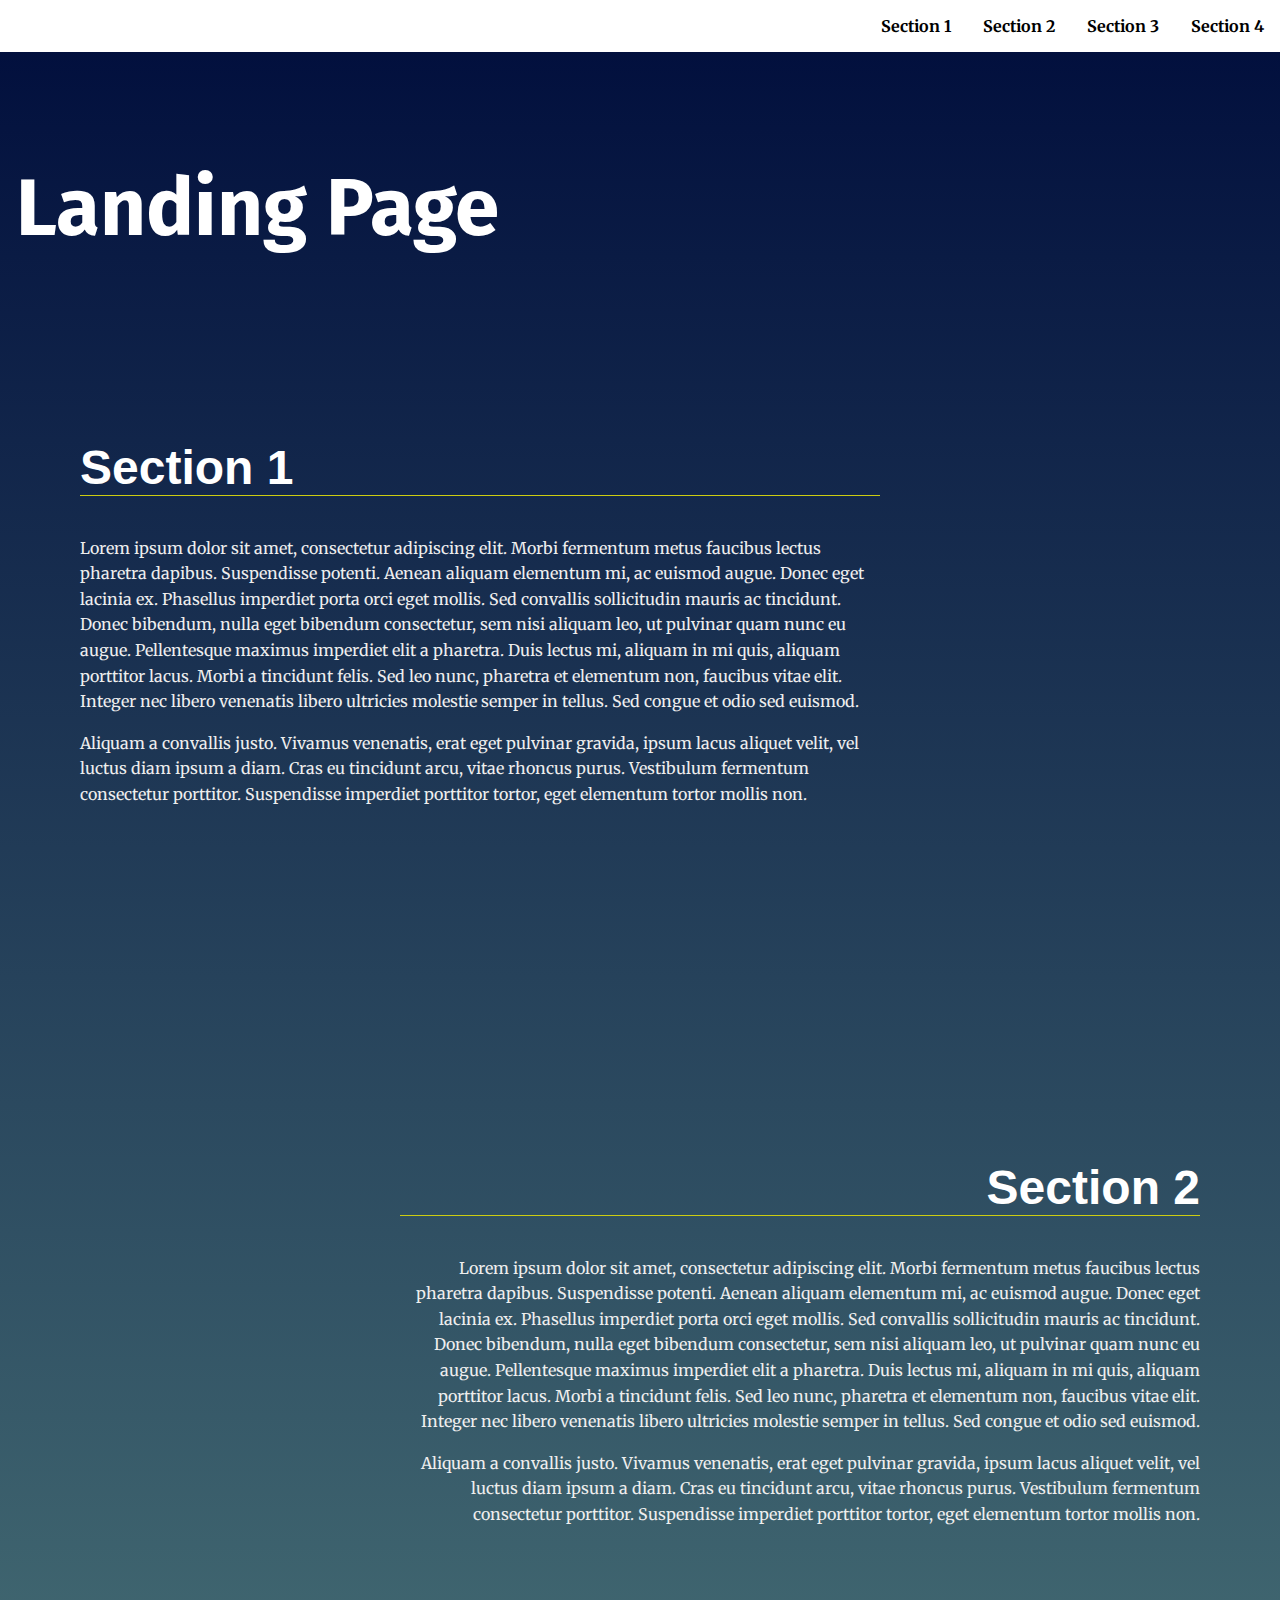
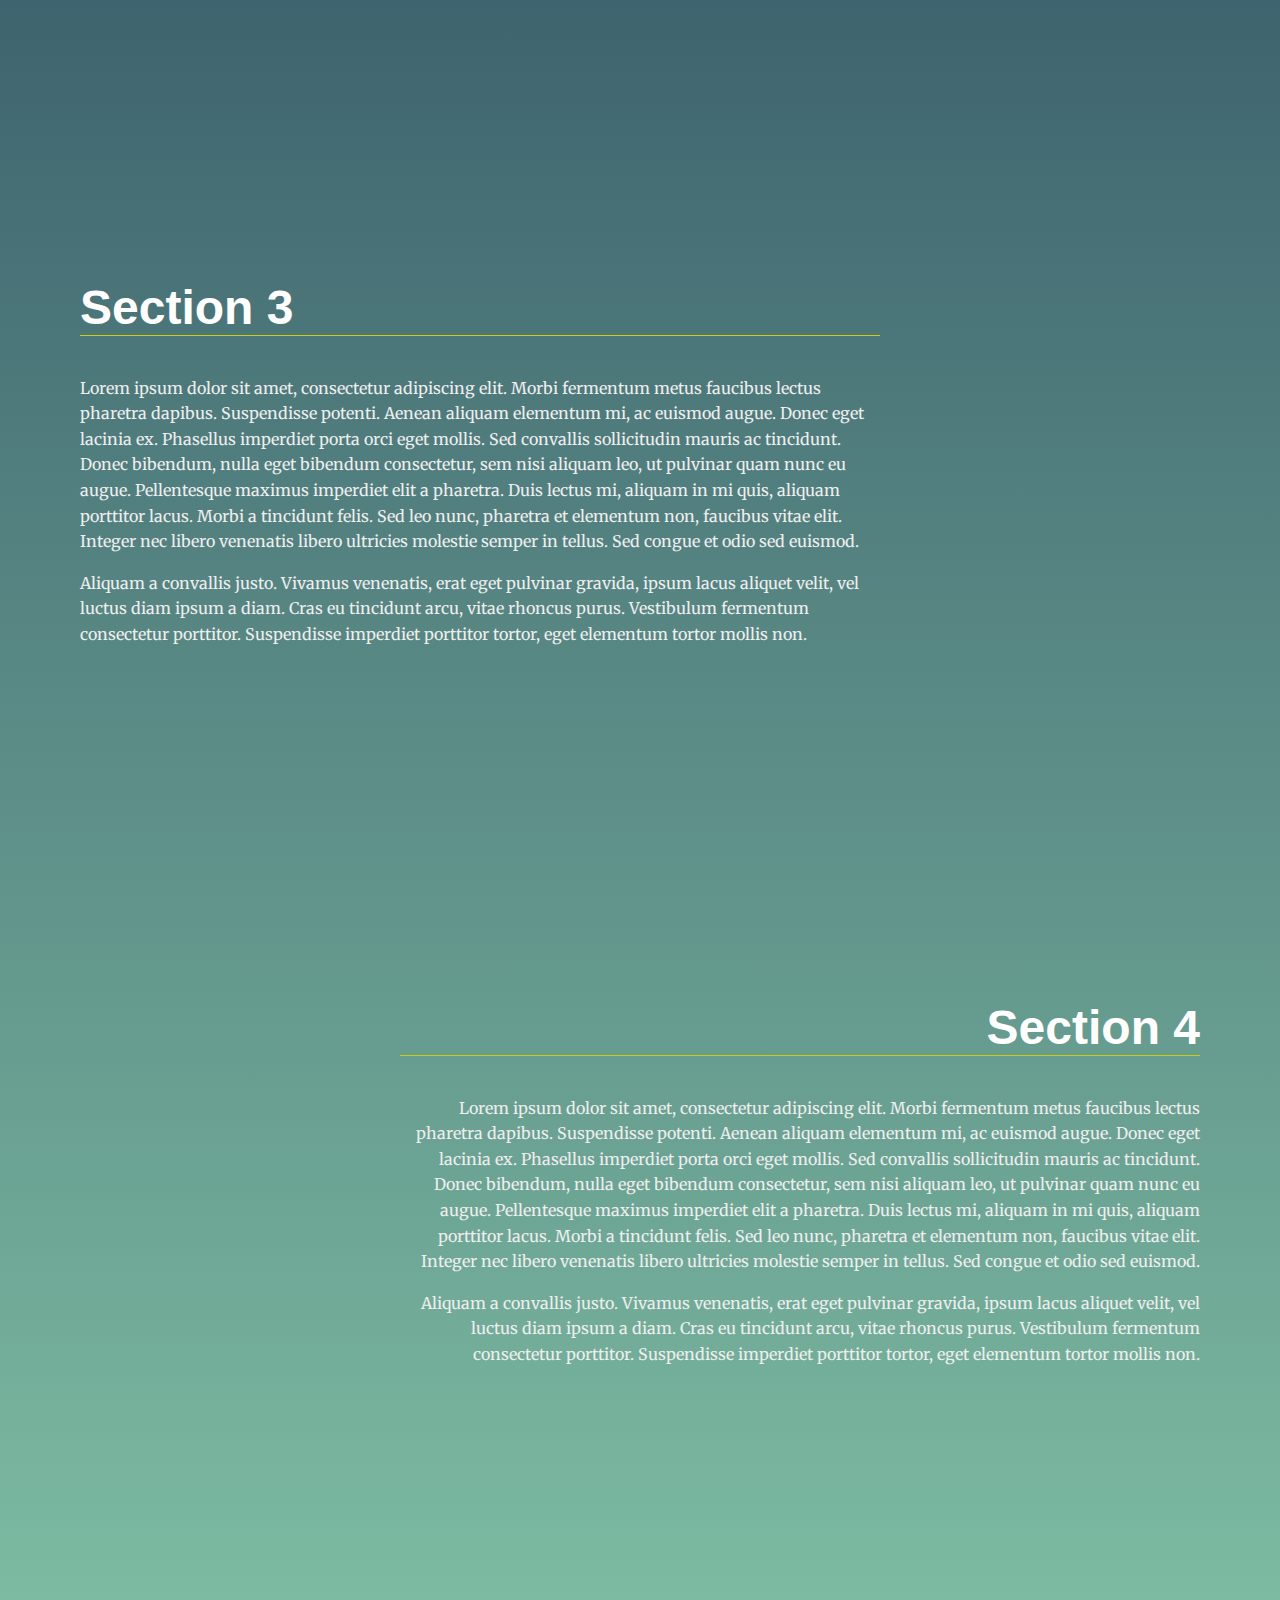
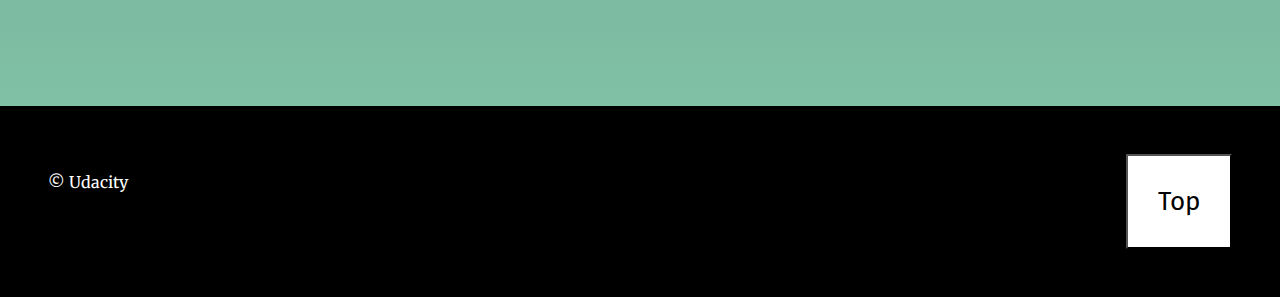
<file: index.html>
<!DOCTYPE >
<html lang="en">
<head>
  <meta charset="UTF-8">
  <meta name="viewport" content="width=device-width, initial-scale=1.0">
  <meta http-equiv="X-UA-Compatible" content="ie=edge">
  <title>Manipulating the DOM</title>
  <!-- Load Google Fonts -->
  <link href="https://fonts.googleapis.com/css?family=Fira+Sans:900|Merriweather&display=swap" rel="stylesheet">  <!-- Load Styles -->
  <link href="css/styles.css" rel="stylesheet">
</head>
<body>
  <!-- HTML Follows BEM naming conventions
  IDs are only used for sections to connect menu achors to sections -->
  <header class="page__header">
    <nav class="navbar__menu">
      <!-- Navigation starts as empty UL that will be populated with JS -->
      <ul id="navbar__list"></ul>
    </nav>
  </header>
  <main>
    <header class="main__hero">
      <h1>Landing Page </h1>
    </header>
    <!-- Each Section has an ID (used for the anchor) and
    a data attribute that will populate the li node.
    Adding more sections will automatically populate nav.
    The first section is set to active class by default -->
    <section id="section1" data-nav="Section 1">
      <div class="landing__container">
        <h2>Section 1</h2>
        <p>Lorem ipsum dolor sit amet, consectetur adipiscing elit. Morbi fermentum metus faucibus lectus pharetra dapibus. Suspendisse potenti. Aenean aliquam elementum mi, ac euismod augue. Donec eget lacinia ex. Phasellus imperdiet porta orci eget mollis. Sed convallis sollicitudin mauris ac tincidunt. Donec bibendum, nulla eget bibendum consectetur, sem nisi aliquam leo, ut pulvinar quam nunc eu augue. Pellentesque maximus imperdiet elit a pharetra. Duis lectus mi, aliquam in mi quis, aliquam porttitor lacus. Morbi a tincidunt felis. Sed leo nunc, pharetra et elementum non, faucibus vitae elit. Integer nec libero venenatis libero ultricies molestie semper in tellus. Sed congue et odio sed euismod.</p>

        <p>Aliquam a convallis justo. Vivamus venenatis, erat eget pulvinar gravida, ipsum lacus aliquet velit, vel luctus diam ipsum a diam. Cras eu tincidunt arcu, vitae rhoncus purus. Vestibulum fermentum consectetur porttitor. Suspendisse imperdiet porttitor tortor, eget elementum tortor mollis non.</p>
      </div>
    </section>
    <section id="section2" data-nav="Section 2">
      <div class="landing__container">
        <h2>Section 2</h2>
        <p>Lorem ipsum dolor sit amet, consectetur adipiscing elit. Morbi fermentum metus faucibus lectus pharetra dapibus. Suspendisse potenti. Aenean aliquam elementum mi, ac euismod augue. Donec eget lacinia ex. Phasellus imperdiet porta orci eget mollis. Sed convallis sollicitudin mauris ac tincidunt. Donec bibendum, nulla eget bibendum consectetur, sem nisi aliquam leo, ut pulvinar quam nunc eu augue. Pellentesque maximus imperdiet elit a pharetra. Duis lectus mi, aliquam in mi quis, aliquam porttitor lacus. Morbi a tincidunt felis. Sed leo nunc, pharetra et elementum non, faucibus vitae elit. Integer nec libero venenatis libero ultricies molestie semper in tellus. Sed congue et odio sed euismod.</p>

        <p>Aliquam a convallis justo. Vivamus venenatis, erat eget pulvinar gravida, ipsum lacus aliquet velit, vel luctus diam ipsum a diam. Cras eu tincidunt arcu, vitae rhoncus purus. Vestibulum fermentum consectetur porttitor. Suspendisse imperdiet porttitor tortor, eget elementum tortor mollis non.</p>
      </div>
    </section>
    <section id="section3" data-nav="Section 3">
      <div class="landing__container">
        <h2>Section 3</h2>
        <p>Lorem ipsum dolor sit amet, consectetur adipiscing elit. Morbi fermentum metus faucibus lectus pharetra dapibus. Suspendisse potenti. Aenean aliquam elementum mi, ac euismod augue. Donec eget lacinia ex. Phasellus imperdiet porta orci eget mollis. Sed convallis sollicitudin mauris ac tincidunt. Donec bibendum, nulla eget bibendum consectetur, sem nisi aliquam leo, ut pulvinar quam nunc eu augue. Pellentesque maximus imperdiet elit a pharetra. Duis lectus mi, aliquam in mi quis, aliquam porttitor lacus. Morbi a tincidunt felis. Sed leo nunc, pharetra et elementum non, faucibus vitae elit. Integer nec libero venenatis libero ultricies molestie semper in tellus. Sed congue et odio sed euismod.</p>

        <p>Aliquam a convallis justo. Vivamus venenatis, erat eget pulvinar gravida, ipsum lacus aliquet velit, vel luctus diam ipsum a diam. Cras eu tincidunt arcu, vitae rhoncus purus. Vestibulum fermentum consectetur porttitor. Suspendisse imperdiet porttitor tortor, eget elementum tortor mollis non.</p>
      </div>
    </section>
    <section id="section4" data-nav="Section 4">
      <div class="landing__container">
        <h2>Section 4</h2>
        <p>Lorem ipsum dolor sit amet, consectetur adipiscing elit. Morbi fermentum metus faucibus lectus pharetra dapibus. Suspendisse potenti. Aenean aliquam elementum mi, ac euismod augue. Donec eget lacinia ex. Phasellus imperdiet porta orci eget mollis. Sed convallis sollicitudin mauris ac tincidunt. Donec bibendum, nulla eget bibendum consectetur, sem nisi aliquam leo, ut pulvinar quam nunc eu augue. Pellentesque maximus imperdiet elit a pharetra. Duis lectus mi, aliquam in mi quis, aliquam porttitor lacus. Morbi a tincidunt felis. Sed leo nunc, pharetra et elementum non, faucibus vitae elit. Integer nec libero venenatis libero ultricies molestie semper in tellus. Sed congue et odio sed euismod.</p>

        <p>Aliquam a convallis justo. Vivamus venenatis, erat eget pulvinar gravida, ipsum lacus aliquet velit, vel luctus diam ipsum a diam. Cras eu tincidunt arcu, vitae rhoncus purus. Vestibulum fermentum consectetur porttitor. Suspendisse imperdiet porttitor tortor, eget elementum tortor mollis non.</p>
      </div>
    </section>
  </main>
  <footer class="page__footer">
    <p>&copy Udacity</p>
    <button id="topButton">Top</button>
  </footer>
  <script src="js\app.js"></script>
</body>
</html>
</file>
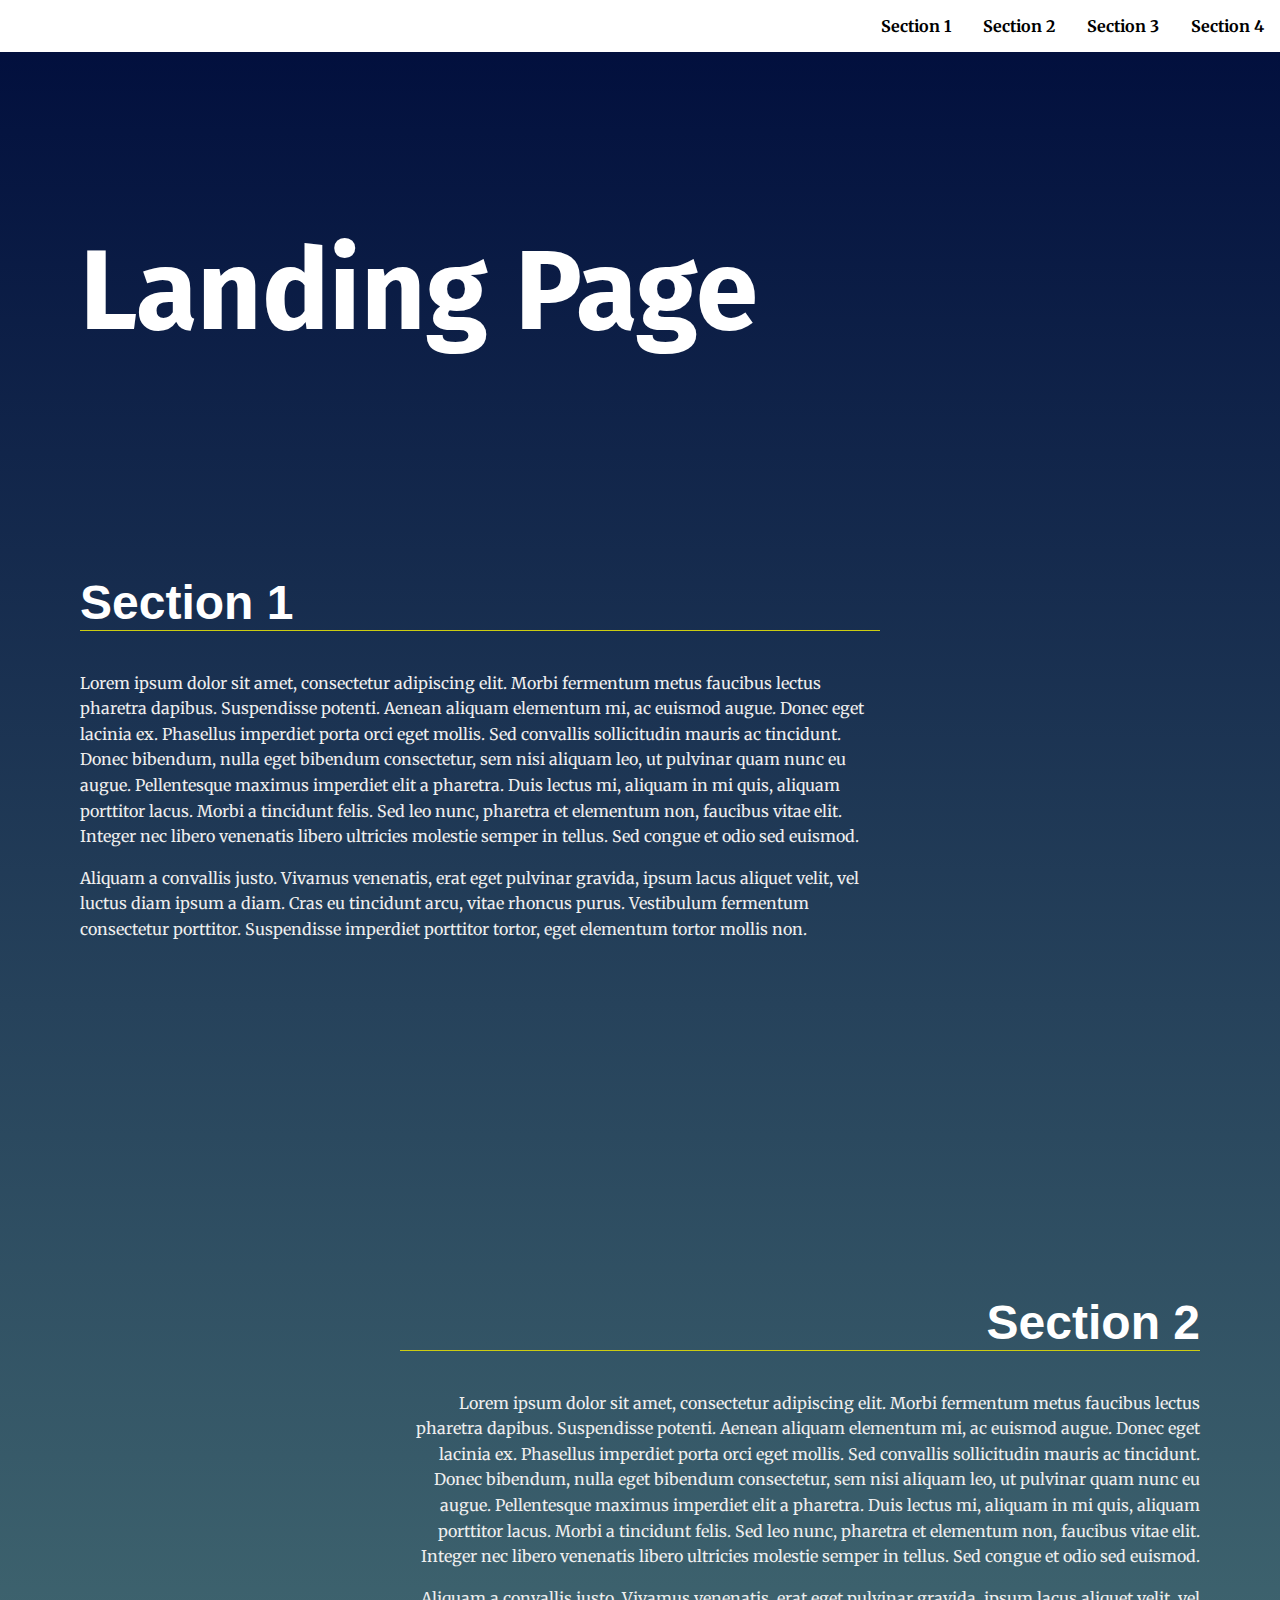
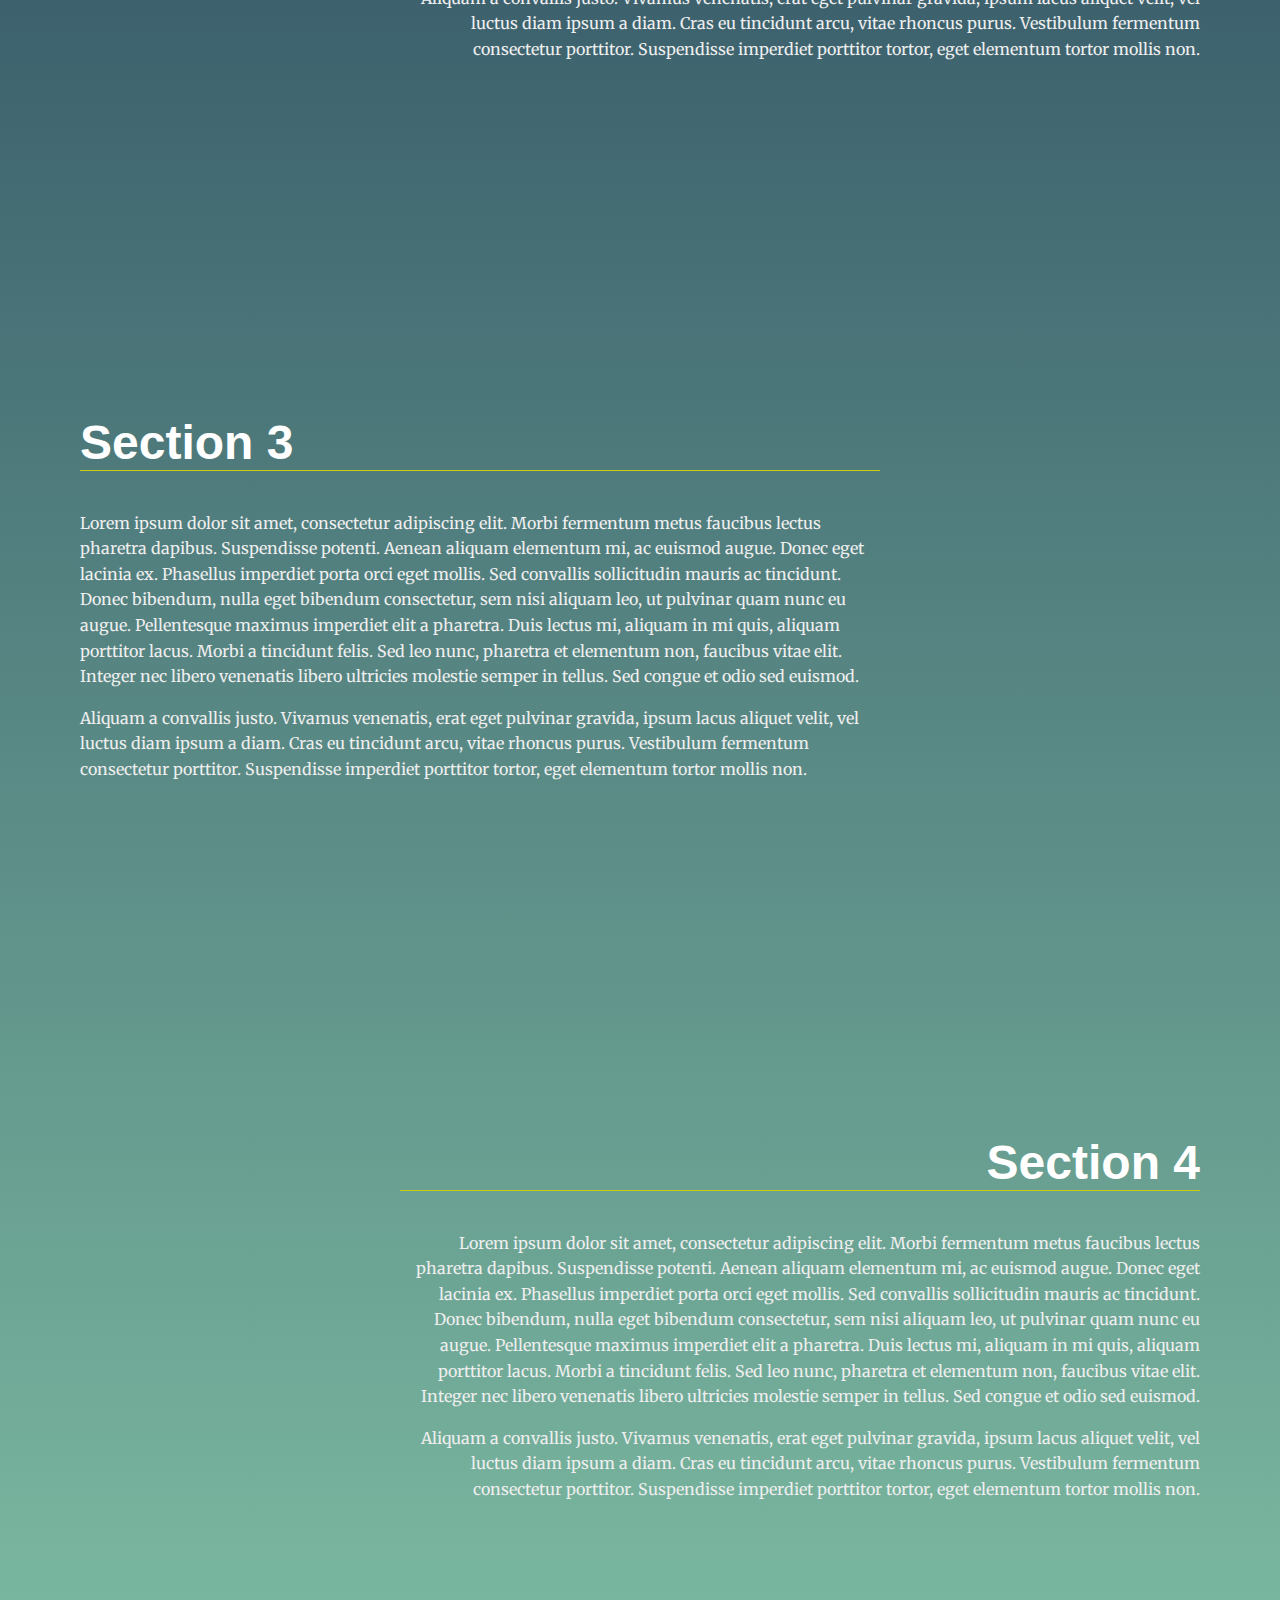
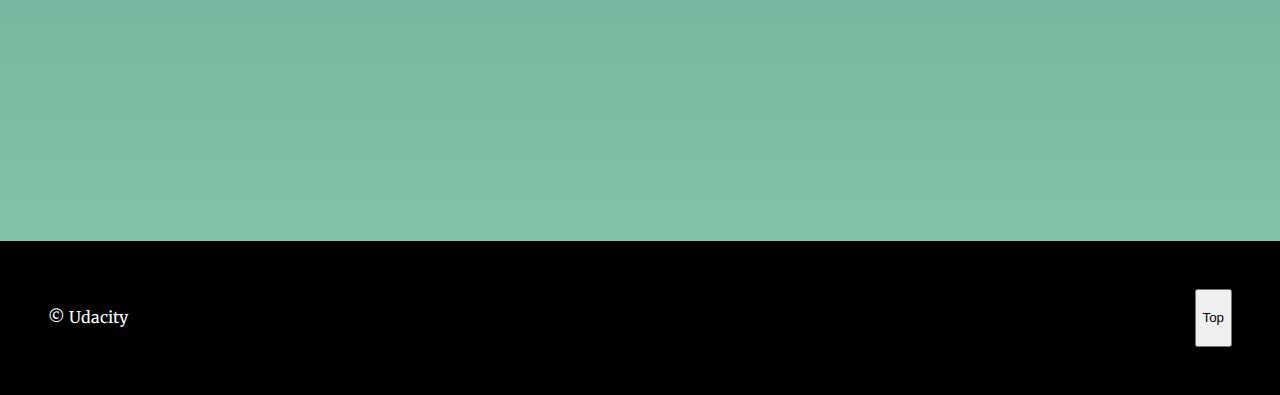
<file: projects/landing-page/index.html>
<!DOCTYPE >
<html lang="en">
<head>
  <meta charset="UTF-8">
  <meta name="viewport" content="width=device-width, initial-scale=1.0">
  <meta http-equiv="X-UA-Compatible" content="ie=edge">
  <title>Manipulating the DOM</title>
  <!-- Load Google Fonts -->
  <link href="https://fonts.googleapis.com/css?family=Fira+Sans:900|Merriweather&display=swap" rel="stylesheet">  <!-- Load Styles -->
  <link href="css/styles.css" rel="stylesheet">
</head>
<body>
  <!-- HTML Follows BEM naming conventions
  IDs are only used for sections to connect menu achors to sections -->
  <header class="page__header">
    <nav class="navbar__menu">
      <!-- Navigation starts as empty UL that will be populated with JS -->
      <ul id="navbar__list"></ul>
    </nav>
  </header>
  <main>
    <header class="main__hero">
      <h1>Landing Page </h1>
    </header>
    <!-- Each Section has an ID (used for the anchor) and
    a data attribute that will populate the li node.
    Adding more sections will automatically populate nav.
    The first section is set to active class by default -->
    <section id="section1" data-nav="Section 1">
      <div class="landing__container">
        <h2>Section 1</h2>
        <p>Lorem ipsum dolor sit amet, consectetur adipiscing elit. Morbi fermentum metus faucibus lectus pharetra dapibus. Suspendisse potenti. Aenean aliquam elementum mi, ac euismod augue. Donec eget lacinia ex. Phasellus imperdiet porta orci eget mollis. Sed convallis sollicitudin mauris ac tincidunt. Donec bibendum, nulla eget bibendum consectetur, sem nisi aliquam leo, ut pulvinar quam nunc eu augue. Pellentesque maximus imperdiet elit a pharetra. Duis lectus mi, aliquam in mi quis, aliquam porttitor lacus. Morbi a tincidunt felis. Sed leo nunc, pharetra et elementum non, faucibus vitae elit. Integer nec libero venenatis libero ultricies molestie semper in tellus. Sed congue et odio sed euismod.</p>

        <p>Aliquam a convallis justo. Vivamus venenatis, erat eget pulvinar gravida, ipsum lacus aliquet velit, vel luctus diam ipsum a diam. Cras eu tincidunt arcu, vitae rhoncus purus. Vestibulum fermentum consectetur porttitor. Suspendisse imperdiet porttitor tortor, eget elementum tortor mollis non.</p>
      </div>
    </section>
    <section id="section2" data-nav="Section 2">
      <div class="landing__container">
        <h2>Section 2</h2>
        <p>Lorem ipsum dolor sit amet, consectetur adipiscing elit. Morbi fermentum metus faucibus lectus pharetra dapibus. Suspendisse potenti. Aenean aliquam elementum mi, ac euismod augue. Donec eget lacinia ex. Phasellus imperdiet porta orci eget mollis. Sed convallis sollicitudin mauris ac tincidunt. Donec bibendum, nulla eget bibendum consectetur, sem nisi aliquam leo, ut pulvinar quam nunc eu augue. Pellentesque maximus imperdiet elit a pharetra. Duis lectus mi, aliquam in mi quis, aliquam porttitor lacus. Morbi a tincidunt felis. Sed leo nunc, pharetra et elementum non, faucibus vitae elit. Integer nec libero venenatis libero ultricies molestie semper in tellus. Sed congue et odio sed euismod.</p>

        <p>Aliquam a convallis justo. Vivamus venenatis, erat eget pulvinar gravida, ipsum lacus aliquet velit, vel luctus diam ipsum a diam. Cras eu tincidunt arcu, vitae rhoncus purus. Vestibulum fermentum consectetur porttitor. Suspendisse imperdiet porttitor tortor, eget elementum tortor mollis non.</p>
      </div>
    </section>
    <section id="section3" data-nav="Section 3">
      <div class="landing__container">
        <h2>Section 3</h2>
        <p>Lorem ipsum dolor sit amet, consectetur adipiscing elit. Morbi fermentum metus faucibus lectus pharetra dapibus. Suspendisse potenti. Aenean aliquam elementum mi, ac euismod augue. Donec eget lacinia ex. Phasellus imperdiet porta orci eget mollis. Sed convallis sollicitudin mauris ac tincidunt. Donec bibendum, nulla eget bibendum consectetur, sem nisi aliquam leo, ut pulvinar quam nunc eu augue. Pellentesque maximus imperdiet elit a pharetra. Duis lectus mi, aliquam in mi quis, aliquam porttitor lacus. Morbi a tincidunt felis. Sed leo nunc, pharetra et elementum non, faucibus vitae elit. Integer nec libero venenatis libero ultricies molestie semper in tellus. Sed congue et odio sed euismod.</p>

        <p>Aliquam a convallis justo. Vivamus venenatis, erat eget pulvinar gravida, ipsum lacus aliquet velit, vel luctus diam ipsum a diam. Cras eu tincidunt arcu, vitae rhoncus purus. Vestibulum fermentum consectetur porttitor. Suspendisse imperdiet porttitor tortor, eget elementum tortor mollis non.</p>
      </div>
    </section>
    <section id="section4" data-nav="Section 4">
      <div class="landing__container">
        <h2>Section 4</h2>
        <p>Lorem ipsum dolor sit amet, consectetur adipiscing elit. Morbi fermentum metus faucibus lectus pharetra dapibus. Suspendisse potenti. Aenean aliquam elementum mi, ac euismod augue. Donec eget lacinia ex. Phasellus imperdiet porta orci eget mollis. Sed convallis sollicitudin mauris ac tincidunt. Donec bibendum, nulla eget bibendum consectetur, sem nisi aliquam leo, ut pulvinar quam nunc eu augue. Pellentesque maximus imperdiet elit a pharetra. Duis lectus mi, aliquam in mi quis, aliquam porttitor lacus. Morbi a tincidunt felis. Sed leo nunc, pharetra et elementum non, faucibus vitae elit. Integer nec libero venenatis libero ultricies molestie semper in tellus. Sed congue et odio sed euismod.</p>

        <p>Aliquam a convallis justo. Vivamus venenatis, erat eget pulvinar gravida, ipsum lacus aliquet velit, vel luctus diam ipsum a diam. Cras eu tincidunt arcu, vitae rhoncus purus. Vestibulum fermentum consectetur porttitor. Suspendisse imperdiet porttitor tortor, eget elementum tortor mollis non.</p>
      </div>
    </section>
  </main>
  <footer class="page__footer">
    <p>&copy Udacity</p>
    <button id="top">Top</button>
  </footer>
  <script src="js\app.js"></script>
</body>
</html>
</file>
<file: css/styles.css>
/*
 *
 * CSS written based on SMACSS architecture.
 * To learn more, visit: http://smacss.com/
 *
 * For simplicity, no reset or normalize is added.
 * To learn more, visit: https://css-tricks.com/reboot-resets-reasoning/
 *
*/


/* ---- Base Rules ---- */
body {
    background: rgb(136,203,171);
    background: linear-gradient(0deg, rgba(136,203,171,1) 0%, rgba(0,13,60,1) 100%);
    margin: 0;
    font-family: 'Merriweather', serif;
    color: #fff;
}


/* Typeography General*/
h1 {
    font-family: 'Fira Sans', sans-serif;
    font-size: 5em;
    margin: 2em 1rem;
}

@media only screen and (min-width: 15em) and (max-width: 25em){
    h1 {
        font-size: 4em;
        margin: 2em 0em 1em;
    }

    p {
        font-size: 0.8em;
    }
}

@media only screen and (min-width: 25em) and (max-width: 35em){
    h1 {
        font-size: 5em;
        margin: 2em 0em 0em;
    }

    p {
        font-size: 1em;
    }
}

@media only screen and (min-width: 35em){
    h1 {
        font-size: 5em;
        margin: 2em 0em 1em;
    }

    p {
        font-size: 1em;
    }
}

h2 {
    border-bottom: 1px solid #cc1;
    font-family: 'Oxygen', Sans-Serif;
    font-size: 3em;
    color: #fff;
    background-color: none;
}

p {
    line-height: 1.6em;
    color: #eee;
}

/* ---- Layout Rules ---- */
main {
    margin: 10vh 1em 10vh;
}

.main-hero {
    min-height: 40vh;
    padding-top: 3em;
}

section {
    position: relative;
    min-height: 80vh;
}


/* ---- Module Rules ---- */

/* Navigation Styles*/
.navbar__menu ul {
    display: flex;
    padding-left: 0;
    margin: 0;
    text-align: right;
    justify-content: right;
}

@media only screen and (max-width: 25em){
    .navbar__menu li {
        font-size: 0.85em;
    }
}


.navbar__menu li {
    display: inline-block;
}

.navbar__menu .menu__link {
    display: block;
    padding: 1em;
    font-weight: bold;
    text-decoration: none;
    color: #000;
}

.navbar__menu .active-nav {
    background-color: black;
    color: white;
}

.navbar__menu .menu__link:hover {
    background: #333;
    color: #fff;
    transition: ease 0.3s all;
}

/* Header Styles */
.page__header {
    background: #fff;
    position: fixed;
    top: 0;
    width: 100%;
    z-index: 5;
    display: block;
}

/* Footer Styles */
.page__footer {
    display: flex;
    background: #000;
    padding: 3em;
    color: #fff;
    justify-content: space-between;
}

#topButton {
    padding: 30px;
    color: black;
    background: white;
    font-size: 26px;
    font-family: 'Fira Sans', sans-serif;
    cursor: pointer;
}

#topButton:hover {
    background: #333;
    color: #fff;
    transition: ease 0.3s all;
}

.page__footer p{
    color: #fff;
}

/* ---- Theme Rules ---- */
/* Landing Container Styles */
.landing__container {
    padding: 1em;
    text-align: left;
}

@media only screen and (min-width: 15em){
    .landing__container {
        max-width: 100em;
        padding: 1em;
    }
}

@media only screen and (min-width: 35em){
    .landing__container {
        max-width: 50em;
        padding: 4em;
    }
}

section:nth-of-type(even) .landing__container {
    margin-right: 0;
    margin-left: auto;
    text-align: right;
}

/* Background Circles */
/* Note that background circles are created with psuedo elements before and after */
/* Circles appear to be random do to use of :nth-of-type psuedo class */
section:nth-of-type(odd) .landing__container::before {
    content: '';
    background: rgba(255, 255, 255, 0.187);
    position: absolute;
    z-index: -5;
    width: 20vh;
    height: 20vh;
    border-radius: 50%;
    opacity: 0;
    transition: ease 0.5s all;
}

section:nth-of-type(even) .landing__container::before {
    content: '';
    background: rgb(255,255,255);
    background: linear-gradient(0deg, rgba(255,255,255,.1) 0%, rgba(255,255,255,.2) 100%);
    position: absolute;
    top: 3em;
    right: 3em;
    z-index: -5;
    width: 10vh;
    height: 10vh;
    border-radius: 50%;
    opacity: 0;
    transition: ease 0.5s all;
}

section:nth-of-type(3n) .landing__container::after {
    content: '';
    background: rgb(255,255,255);
    background: linear-gradient(0deg, rgba(255,255,255,.1) 0%, rgba(255,255,255,.2) 100%);
    position: absolute;
    right: 0;
    bottom: 0;
    z-index: -5;
    width: 10vh;
    height: 10vh;
    border-radius: 50%;
    opacity: 0;
    transition: ease 0.5s all;
}

section:nth-of-type(3n + 1) .landing__container::after {
    content: '';
    background: rgb(255,255,255);
    background: linear-gradient(0deg, rgba(255,255,255,.1) 0%, rgba(255,255,255,.2) 100%);
    position: absolute;
    right: 20vw;
    bottom: -5em;
    z-index: -5;
    width: 15vh;
    height: 15vh;
    border-radius: 50%;
    opacity: 0;
    transition: ease 0.5s all;
}


/* ---- Theme State Rules ---- */
/* Section Active Styles */
/* Note: your-active-class class is applied through javascript. You should update the class here and in the index.html to what you set in your javascript file.  */
@media only screen and (min-width: 15em) {
    section.active-class {
        background: rgb(0, 0, 0);
        background: linear-gradient(0deg, rgba(0, 0, 0, 0.1) 0%, rgba(0, 0, 0, 0) 100%);
    }
}

section.active-class .landing__container::before {
    opacity: 1;
    animation: rotate 4s linear 0s infinite forwards;
}

section.active-class .landing__container::after {
    opacity: 1;
    animation: rotate 5s linear 0s infinite forwards reverse;
}

/* Section Active Styles Keyframe Animations */
@keyframes rotate {
	from {
		transform: rotate(0deg)
		           translate(-1em)
		           rotate(0deg);
	}
	to {
		transform: rotate(360deg)
		           translate(-1em)
		           rotate(-360deg);
	}
}
</file>
<file: projects/landing-page/css/styles.css>
/*
 *
 * CSS written based on SMACSS architecture.
 * To learn more, visit: http://smacss.com/
 *
 * For simplicity, no reset or normalize is added.
 * To learn more, visit: https://css-tricks.com/reboot-resets-reasoning/
 *
*/


/* ---- Base Rules ---- */
body {
    background: rgb(136,203,171);
    background: linear-gradient(0deg, rgba(136,203,171,1) 0%, rgba(0,13,60,1) 100%);
    margin: 0;
    font-family: 'Merriweather', serif;
    color: #fff;
}


/* Typeography General*/
h1 {
    font-family: 'Fira Sans', sans-serif;
    font-size: 3em;
    margin: 2em 1rem;
}

@media only screen and (min-width: 35em){
    h1 {
        font-size: 7em;
        margin: 2em 4rem 1em;
    }
}

h2 {
    border-bottom: 1px solid #cc1;
    font-family: 'Oxygen', Sans-Serif;
    font-size: 3em;
    color: #fff;
    background-color: none;
}

p {
    line-height: 1.6em;
    color: #eee;
}

/* ---- Layout Rules ---- */
main {
    margin: 10vh 1em 10vh;
}

.main-hero {
    min-height: 40vh;
    padding-top: 3em;
}

section {
    position: relative;
    min-height: 80vh;
}


/* ---- Module Rules ---- */

/* Navigation Styles*/
.navbar__menu ul {
    display: flex;
    padding-left: 0;
    margin: 0;
    text-align: right;
    justify-content: right;
}

.navbar__menu li {
    display: inline-block;
}

.navbar__menu .menu__link {
    display: block;
    padding: 1em;
    font-weight: bold;
    text-decoration: none;
    color: #000;
}

.navbar__menu .active-nav {
    background-color: black;
    color: white;
}

.navbar__menu .menu__link:hover {
    background: #333;
    color: #fff;
    transition: ease 0.3s all;
}

/* Header Styles */
.page__header {
    background: #fff;
    position: fixed;
    top: 0;
    width: 100%;
    z-index: 5;
    display: block;
}

/* Footer Styles */
.page__footer {
    display: flex;
    background: #000;
    padding: 3em;
    color: #fff;
    justify-content: space-between;
}

#topButton {
    padding: 30px;
    color: black;
    background: white;
    font-size: 26px;
    font-family: 'Fira Sans', sans-serif;
    cursor: pointer;
}

#topButton:hover {
    background: #333;
    color: #fff;
    transition: ease 0.3s all;
}

.page__footer p{
    color: #fff;
}


/* ---- Theme Rules ---- */
/* Landing Container Styles */
.landing__container {
    padding: 1em;
    text-align: left;
}

@media only screen and (min-width: 35em){
    .landing__container {
        max-width: 50em;
        padding: 4em;
    }
}

section:nth-of-type(even) .landing__container {
    margin-right: 0;
    margin-left: auto;
    text-align: right;
}

/* Background Circles */
/* Note that background circles are created with psuedo elements before and after */
/* Circles appear to be random do to use of :nth-of-type psuedo class */
section:nth-of-type(odd) .landing__container::before {
    content: '';
    background: rgba(255, 255, 255, 0.187);
    position: absolute;
    z-index: -5;
    width: 20vh;
    height: 20vh;
    border-radius: 50%;
    opacity: 0;
    transition: ease 0.5s all;
}

section:nth-of-type(even) .landing__container::before {
    content: '';
    background: rgb(255,255,255);
    background: linear-gradient(0deg, rgba(255,255,255,.1) 0%, rgba(255,255,255,.2) 100%);
    position: absolute;
    top: 3em;
    right: 3em;
    z-index: -5;
    width: 10vh;
    height: 10vh;
    border-radius: 50%;
    opacity: 0;
    transition: ease 0.5s all;
}

section:nth-of-type(3n) .landing__container::after {
    content: '';
    background: rgb(255,255,255);
    background: linear-gradient(0deg, rgba(255,255,255,.1) 0%, rgba(255,255,255,.2) 100%);
    position: absolute;
    right: 0;
    bottom: 0;
    z-index: -5;
    width: 10vh;
    height: 10vh;
    border-radius: 50%;
    opacity: 0;
    transition: ease 0.5s all;
}

section:nth-of-type(3n + 1) .landing__container::after {
    content: '';
    background: rgb(255,255,255);
    background: linear-gradient(0deg, rgba(255,255,255,.1) 0%, rgba(255,255,255,.2) 100%);
    position: absolute;
    right: 20vw;
    bottom: -5em;
    z-index: -5;
    width: 15vh;
    height: 15vh;
    border-radius: 50%;
    opacity: 0;
    transition: ease 0.5s all;
}


/* ---- Theme State Rules ---- */
/* Section Active Styles */
/* Note: your-active-class class is applied through javascript. You should update the class here and in the index.html to what you set in your javascript file.  */
section.active-class {
    background: rgb(0, 0, 0);
    background: linear-gradient(0deg, rgba(0, 0, 0, 0.1) 0%, rgba(0, 0, 0, 0) 100%);
}

section.active-class .landing__container::before {
    opacity: 1;
    animation: rotate 4s linear 0s infinite forwards;
}

section.active-class .landing__container::after {
    opacity: 1;
    animation: rotate 5s linear 0s infinite forwards reverse;
}

/* Section Active Styles Keyframe Animations */
@keyframes rotate {
	from {
		transform: rotate(0deg)
		           translate(-1em)
		           rotate(0deg);
	}
	to {
		transform: rotate(360deg)
		           translate(-1em)
		           rotate(-360deg);
	}
}
</file>
